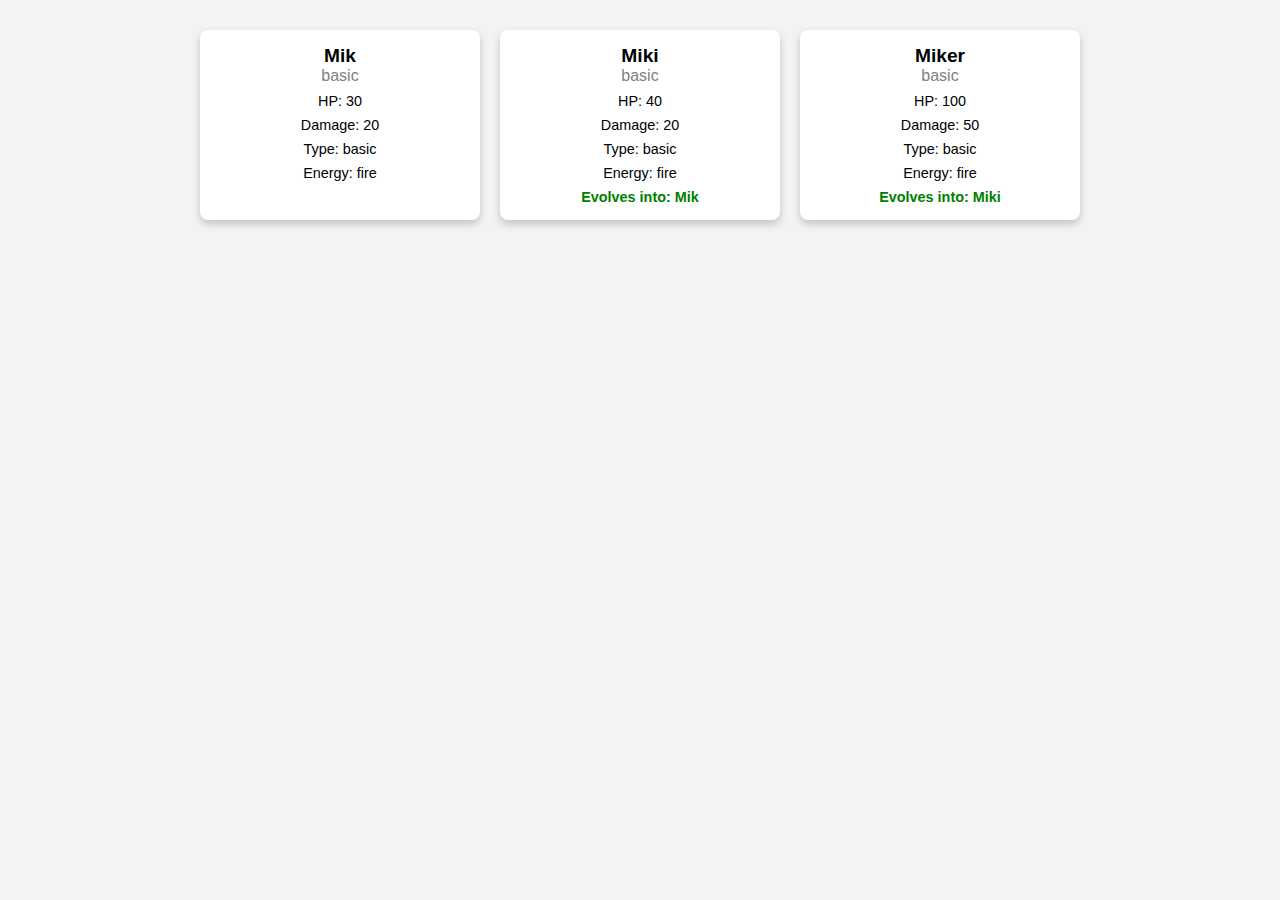
<file: index.html>
<!DOCTYPE html>
<html lang="en">
<head>
  <meta charset="UTF-8">
  <meta name="viewport" content="width=device-width, initial-scale=1.0">
  <title>Cards</title>
  <link rel="stylesheet" href="css/style.css">
</head>
<body>
  <div id="card-container"></div>

  <script src="js/script.js"></script>
</body>
</html>
</file>
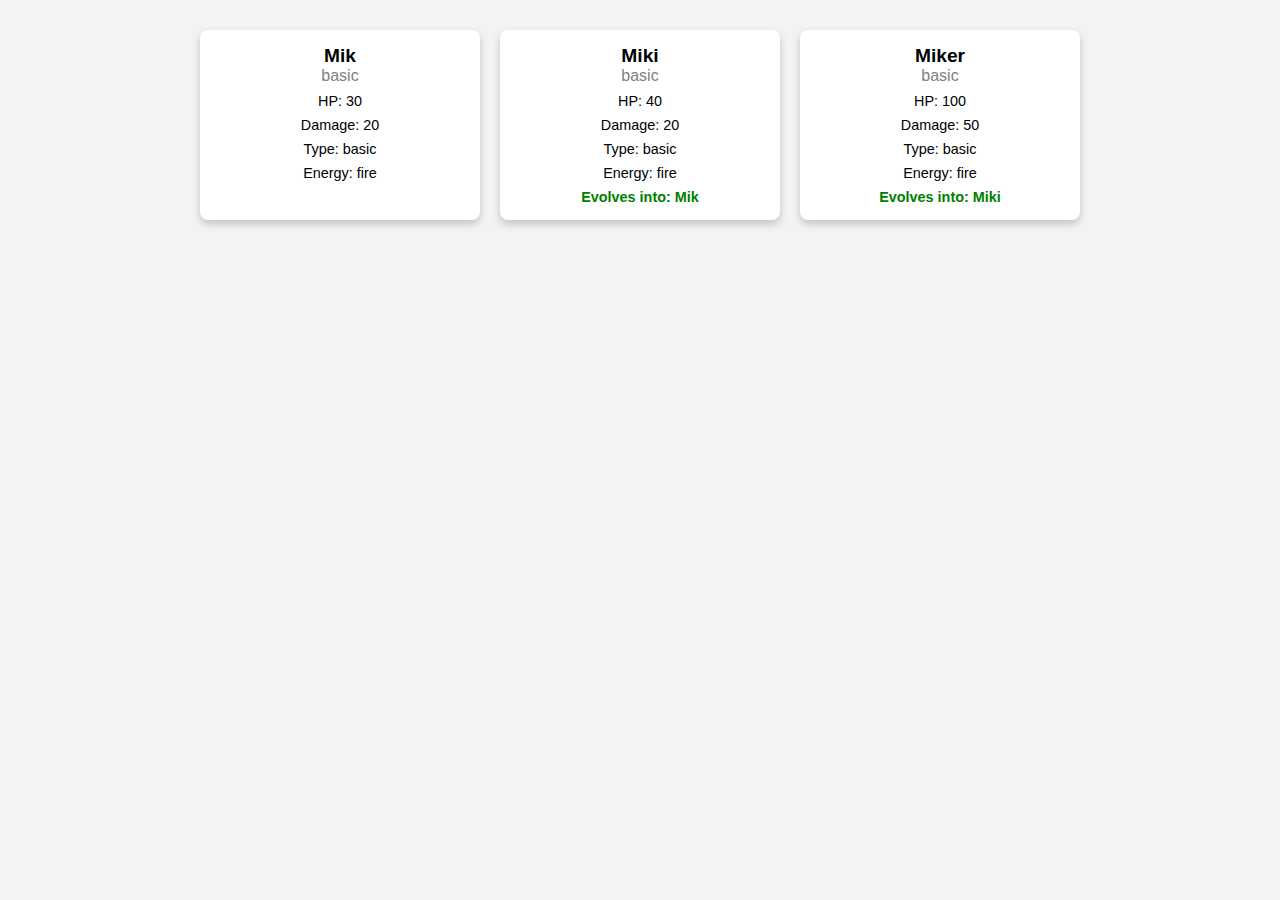
<file: home.html>
<!DOCTYPE html>
<html lang="en">
<head>
    <meta charset="UTF-8">
    <meta name="viewport" content="width=device-width, initial-scale=1.0">
    <title>Pokemon Cards</title>
    <link rel="stylesheet" href="css/style.css">
</head>
<body>
    <div id="card-container"></div>

    <script src="js/script.js"></script>
</body>
</html>
</file>
<file: css/style.css>
body {
  font-family: Arial, sans-serif;
  margin: 0;
  background-color: #f3f3f3;
}

#card-container {
  display: flex;
  flex-wrap: wrap;
  justify-content: center;
  padding: 20px;
}

.card {
  width: 250px;
  padding: 15px;
  margin: 10px;
  border-radius: 8px;
  box-shadow: 0 4px 8px rgba(0, 0, 0, 0.2);
  background-color: white;
  text-align: center;
}

.card .name {
  font-size: 1.2em;
  font-weight: bold;
}

.card .rarity {
  font-size: 1em;
  color: gray;
}

.card .hp, .card .damage, .card .energy, .card .type, .card .evolve {
  margin-top: 8px;
  font-size: 0.9em;
}

.card .like-button {
  margin-top: 15px;
  padding: 10px;
  font-size: 1em;
  color: white;
  background-color: #007BFF;
  border: none;
  border-radius: 5px;
  cursor: pointer;
}

.card .like-button:hover {
  background-color: #0056b3;
}

.card .evolve {
  color: green;
  font-weight: bold;
}

#mik-details {
  text-align: center;
  background-color: white;
  padding: 30px;
  border-radius: 8px;
  box-shadow: 0 4px 8px rgba(0, 0, 0, 0.2);
}

h1 {
  font-size: 2em;
  color: #333;
}

p {
  font-size: 1.2em;
  color: #555;
}

.back-button {
  margin-top: 20px;
  padding: 10px;
  background-color: #007BFF;
  color: white;
  border: none;
  border-radius: 5px;
  cursor: pointer;
}

.back-button:hover {
  background-color: #0056b3;
}
</file>
